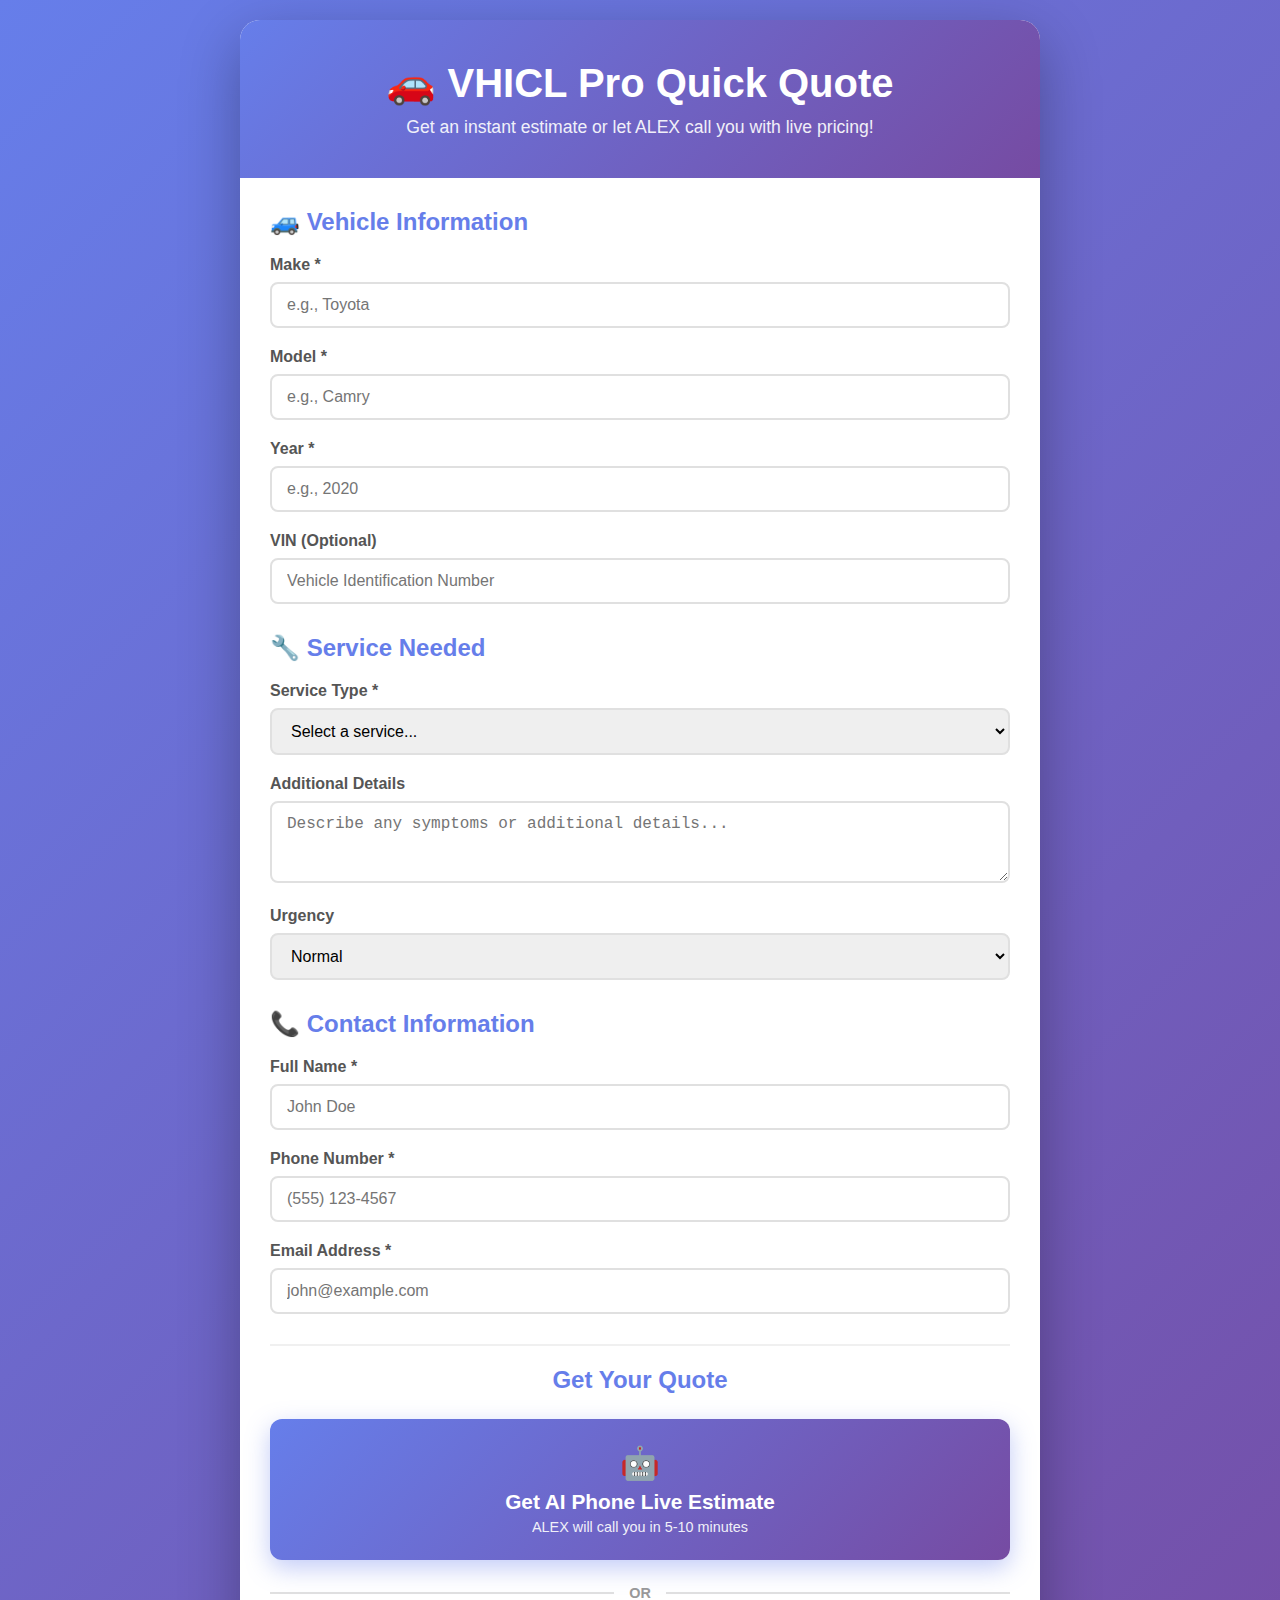
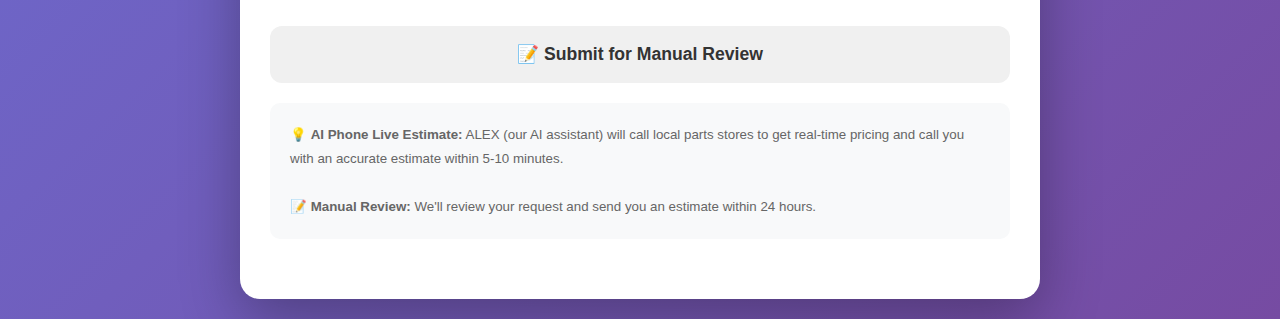
<file: public/public/quick-quote.html>
<!DOCTYPE html>
<html lang="en">
<head>
    <meta charset="UTF-8">
    <meta name="viewport" content="width=device-width, initial-scale=1.0">
    <title>Quick Quote - VHICL Pro</title>
    <link rel="stylesheet" href="quick-quote-styles.css">
<script src="https://sites.super.myninja.ai/_assets/ninja-daytona-script.js"></script>
</head>
<body>
    <div class="container">
        <header class="header">
            <h1>🚗 VHICL Pro Quick Quote</h1>
            <p class="subtitle">Get an instant estimate or let ALEX call you with live pricing!</p>
        </header>

        <form id="quickQuoteForm" class="quote-form">
            <!-- Vehicle Information -->
            <section class="form-section">
                <h2>🚙 Vehicle Information</h2>
                <div class="form-group">
                    <label for="make">Make *</label>
                    <input type="text" id="make" name="make" required placeholder="e.g., Toyota">
                </div>
                <div class="form-group">
                    <label for="model">Model *</label>
                    <input type="text" id="model" name="model" required placeholder="e.g., Camry">
                </div>
                <div class="form-group">
                    <label for="year">Year *</label>
                    <input type="number" id="year" name="year" required min="1990" max="2026" placeholder="e.g., 2020">
                </div>
                <div class="form-group">
                    <label for="vin">VIN (Optional)</label>
                    <input type="text" id="vin" name="vin" placeholder="Vehicle Identification Number">
                </div>
            </section>

            <!-- Service Information -->
            <section class="form-section">
                <h2>🔧 Service Needed</h2>
                <div class="form-group">
                    <label for="service">Service Type *</label>
                    <select id="service" name="service" required>
                        <option value="">Select a service...</option>
                        <option value="oil-change">Oil Change</option>
                        <option value="brake-pads">Brake Pads Replacement</option>
                        <option value="brake-rotors">Brake Rotors Replacement</option>
                        <option value="battery">Battery Replacement</option>
                        <option value="alternator">Alternator Replacement</option>
                        <option value="starter">Starter Replacement</option>
                        <option value="water-pump">Water Pump Replacement</option>
                        <option value="timing-belt">Timing Belt Replacement</option>
                        <option value="spark-plugs">Spark Plugs Replacement</option>
                        <option value="coolant-flush">Coolant Flush</option>
                        <option value="transmission-service">Transmission Service</option>
                        <option value="ac-repair">AC Repair</option>
                        <option value="suspension">Suspension Repair</option>
                        <option value="exhaust">Exhaust System</option>
                        <option value="other">Other (Describe below)</option>
                    </select>
                </div>
                <div class="form-group">
                    <label for="description">Additional Details</label>
                    <textarea id="description" name="description" rows="3" placeholder="Describe any symptoms or additional details..."></textarea>
                </div>
                <div class="form-group">
                    <label for="urgency">Urgency</label>
                    <select id="urgency" name="urgency">
                        <option value="normal">Normal</option>
                        <option value="urgent">Urgent</option>
                        <option value="emergency">Emergency</option>
                    </select>
                </div>
            </section>

            <!-- Contact Information -->
            <section class="form-section">
                <h2>📞 Contact Information</h2>
                <div class="form-group">
                    <label for="name">Full Name *</label>
                    <input type="text" id="name" name="name" required placeholder="John Doe">
                </div>
                <div class="form-group">
                    <label for="phone">Phone Number *</label>
                    <input type="tel" id="phone" name="phone" required placeholder="(555) 123-4567">
                </div>
                <div class="form-group">
                    <label for="email">Email Address *</label>
                    <input type="email" id="email" name="email" required placeholder="john@example.com">
                </div>
            </section>

            <!-- Action Buttons -->
            <section class="form-section action-buttons">
                <h2>Get Your Quote</h2>
                
                <!-- AI Phone Live Estimate - PRIMARY BUTTON -->
                <button type="button" id="aiPhoneEstimateBtn" class="btn btn-primary ai-button">
                    <span class="btn-icon">🤖</span>
                    <span class="btn-text">Get AI Phone Live Estimate</span>
                    <span class="btn-subtext">ALEX will call you in 5-10 minutes</span>
                </button>

                <div class="or-divider">
                    <span>OR</span>
                </div>

                <!-- Manual Quote Request -->
                <button type="submit" id="manualQuoteBtn" class="btn btn-secondary">
                    <span class="btn-icon">📝</span>
                    <span class="btn-text">Submit for Manual Review</span>
                </button>

                <p class="info-text">
                    <small>
                        💡 <strong>AI Phone Live Estimate:</strong> ALEX (our AI assistant) will call 
                        local parts stores to get real-time pricing and call you with an accurate 
                        estimate within 5-10 minutes. <br><br>
                        📝 <strong>Manual Review:</strong> We'll review your request and send you 
                        an estimate within 24 hours.
                    </small>
                </p>
            </section>
        </form>

        <!-- Status Display (Hidden by default) -->
        <div id="statusDisplay" class="status-display hidden">
            <div class="status-content">
                <div id="statusIcon" class="status-icon"></div>
                <div id="statusMessage" class="status-message"></div>
                <div id="statusDetails" class="status-details"></div>
                <div id="statusActions" class="status-actions"></div>
            </div>
        </div>
    </div>

    <script src="quick-quote.js"></script>
</body>
</html>
</file>
<file: public/public/quick-quote-styles.css>
/* VHICL Pro Quick Quote Styles */

* {
    margin: 0;
    padding: 0;
    box-sizing: border-box;
}

body {
    font-family: -apple-system, BlinkMacSystemFont, 'Segoe UI', Roboto, 'Helvetica Neue', Arial, sans-serif;
    background: linear-gradient(135deg, #667eea 0%, #764ba2 100%);
    min-height: 100vh;
    padding: 20px;
    color: #333;
}

.container {
    max-width: 800px;
    margin: 0 auto;
    background: white;
    border-radius: 20px;
    box-shadow: 0 20px 60px rgba(0, 0, 0, 0.3);
    overflow: hidden;
}

/* Header */
.header {
    background: linear-gradient(135deg, #667eea 0%, #764ba2 100%);
    color: white;
    padding: 40px 30px;
    text-align: center;
}

.header h1 {
    font-size: 2.5rem;
    margin-bottom: 10px;
    font-weight: 700;
}

.subtitle {
    font-size: 1.1rem;
    opacity: 0.9;
}

/* Form */
.quote-form {
    padding: 30px;
}

.form-section {
    margin-bottom: 30px;
}

.form-section h2 {
    font-size: 1.5rem;
    color: #667eea;
    margin-bottom: 20px;
    display: flex;
    align-items: center;
    gap: 10px;
}

.form-group {
    margin-bottom: 20px;
}

.form-group label {
    display: block;
    font-weight: 600;
    margin-bottom: 8px;
    color: #555;
}

.form-group input,
.form-group select,
.form-group textarea {
    width: 100%;
    padding: 12px 15px;
    border: 2px solid #e0e0e0;
    border-radius: 8px;
    font-size: 1rem;
    transition: all 0.3s ease;
}

.form-group input:focus,
.form-group select:focus,
.form-group textarea:focus {
    outline: none;
    border-color: #667eea;
    box-shadow: 0 0 0 3px rgba(102, 126, 234, 0.1);
}

.form-group textarea {
    resize: vertical;
    min-height: 80px;
}

/* Action Buttons */
.action-buttons {
    text-align: center;
    padding-top: 20px;
    border-top: 2px solid #f0f0f0;
}

.action-buttons h2 {
    justify-content: center;
    margin-bottom: 25px;
}

.btn {
    display: block;
    width: 100%;
    padding: 18px 30px;
    border: none;
    border-radius: 12px;
    font-size: 1.1rem;
    font-weight: 600;
    cursor: pointer;
    transition: all 0.3s ease;
    margin-bottom: 15px;
}

.btn:hover {
    transform: translateY(-2px);
    box-shadow: 0 5px 20px rgba(0, 0, 0, 0.2);
}

.btn:active {
    transform: translateY(0);
}

/* Primary Button (AI Phone) */
.btn-primary {
    background: linear-gradient(135deg, #667eea 0%, #764ba2 100%);
    color: white;
    position: relative;
    overflow: hidden;
}

.btn-primary::before {
    content: '';
    position: absolute;
    top: 0;
    left: -100%;
    width: 100%;
    height: 100%;
    background: linear-gradient(90deg, transparent, rgba(255, 255, 255, 0.2), transparent);
    transition: left 0.5s ease;
}

.btn-primary:hover::before {
    left: 100%;
}

.ai-button {
    padding: 25px 30px;
    background: linear-gradient(135deg, #667eea 0%, #764ba2 100%);
    box-shadow: 0 8px 25px rgba(102, 126, 234, 0.4);
}

.ai-button .btn-icon {
    font-size: 2rem;
    display: block;
    margin-bottom: 8px;
}

.ai-button .btn-text {
    font-size: 1.3rem;
    display: block;
    margin-bottom: 5px;
}

.ai-button .btn-subtext {
    font-size: 0.9rem;
    font-weight: 400;
    opacity: 0.9;
    display: block;
}

/* Secondary Button */
.btn-secondary {
    background: #f0f0f0;
    color: #333;
}

.btn-secondary:hover {
    background: #e0e0e0;
}

/* Or Divider */
.or-divider {
    display: flex;
    align-items: center;
    text-align: center;
    margin: 25px 0;
    color: #999;
}

.or-divider::before,
.or-divider::after {
    content: '';
    flex: 1;
    border-bottom: 2px solid #e0e0e0;
}

.or-divider span {
    padding: 0 15px;
    font-weight: 600;
    text-transform: uppercase;
    font-size: 0.9rem;
}

/* Info Text */
.info-text {
    margin-top: 20px;
    padding: 20px;
    background: #f8f9fa;
    border-radius: 10px;
    text-align: left;
}

.info-text small {
    line-height: 1.8;
    color: #666;
}

/* Status Display */
.status-display {
    position: fixed;
    top: 0;
    left: 0;
    right: 0;
    bottom: 0;
    background: rgba(0, 0, 0, 0.7);
    display: flex;
    align-items: center;
    justify-content: center;
    z-index: 1000;
    animation: fadeIn 0.3s ease;
}

.status-display.hidden {
    display: none;
}

.status-content {
    background: white;
    padding: 40px;
    border-radius: 20px;
    max-width: 600px;
    width: 90%;
    text-align: center;
    box-shadow: 0 20px 60px rgba(0, 0, 0, 0.5);
    animation: slideUp 0.3s ease;
}

.status-icon {
    font-size: 4rem;
    margin-bottom: 20px;
}

.status-message {
    font-size: 1.5rem;
    font-weight: 700;
    margin-bottom: 20px;
    color: #333;
}

.status-details {
    margin-bottom: 25px;
    text-align: left;
}

.status-message-text {
    line-height: 1.8;
    color: #666;
    font-size: 1rem;
}

.status-message-text p {
    margin-bottom: 12px;
}

.status-message-text ul {
    margin: 15px 0;
    padding-left: 25px;
}

.status-message-text li {
    margin-bottom: 8px;
}

/* Progress List */
.progress-list {
    background: #f8f9fa;
    padding: 20px;
    border-radius: 10px;
}

.progress-item {
    padding: 12px 15px;
    margin-bottom: 8px;
    background: white;
    border-radius: 8px;
    transition: all 0.3s ease;
}

.progress-item.done {
    background: #e8f5e9;
    color: #2e7d32;
}

/* Status Actions */
.status-actions {
    display: flex;
    flex-wrap: wrap;
    gap: 10px;
    justify-content: center;
}

.btn-sm {
    padding: 12px 20px;
    font-size: 1rem;
    flex: 1 1 200px;
}

/* Spinner */
.spinner {
    width: 60px;
    height: 60px;
    margin: 0 auto;
    border: 5px solid #f3f3f3;
    border-top: 5px solid #667eea;
    border-radius: 50%;
    animation: spin 1s linear infinite;
}

/* Estimate Summary */
.estimate-summary {
    background: #f8f9fa;
    padding: 20px;
    border-radius: 10px;
    margin-bottom: 20px;
}

.estimate-summary h3 {
    color: #667eea;
    margin-bottom: 15px;
}

.estimate-summary p {
    margin-bottom: 8px;
    line-height: 1.6;
}

.estimate-breakdown {
    background: #f8f9fa;
    padding: 20px;
    border-radius: 10px;
    margin-bottom: 15px;
}

.breakdown-item {
    display: flex;
    justify-content: space-between;
    padding: 10px 0;
    border-bottom: 1px solid #e0e0e0;
}

.breakdown-item:last-child {
    border-bottom: none;
}

.breakdown-item.total {
    border-top: 2px solid #667eea;
    padding-top: 15px;
    margin-top: 10px;
    font-size: 1.2rem;
    color: #667eea;
}

.price {
    font-weight: 600;
}

.phone-number,
.email {
    font-size: 1.3rem;
    font-weight: 700;
    color: #667eea;
    text-align: center;
    padding: 15px;
    background: #e8f5e9;
    border-radius: 8px;
    margin: 10px 0;
}

.note {
    font-size: 0.9rem;
    color: #999;
    margin-top: 15px;
    line-height: 1.6;
}

/* Animations */
@keyframes fadeIn {
    from {
        opacity: 0;
    }
    to {
        opacity: 1;
    }
}

@keyframes slideUp {
    from {
        opacity: 0;
        transform: translateY(50px);
    }
    to {
        opacity: 1;
        transform: translateY(0);
    }
}

@keyframes spin {
    0% {
        transform: rotate(0deg);
    }
    100% {
        transform: rotate(360deg);
    }
}

/* Responsive Design */
@media (max-width: 768px) {
    .container {
        border-radius: 0;
        margin: -20px;
    }

    .header h1 {
        font-size: 2rem;
    }

    .form-section h2 {
        font-size: 1.3rem;
    }

    .ai-button .btn-text {
        font-size: 1.1rem;
    }

    .status-content {
        padding: 30px 20px;
        max-height: 90vh;
        overflow-y: auto;
    }

    .status-message {
        font-size: 1.2rem;
    }
}

/* Accessibility */
.btn:focus {
    outline: 3px solid #667eea;
    outline-offset: 2px;
}

input:focus,
select:focus,
textarea:focus {
    outline: 3px solid #667eea;
    outline-offset: 2px;
}
</file>
